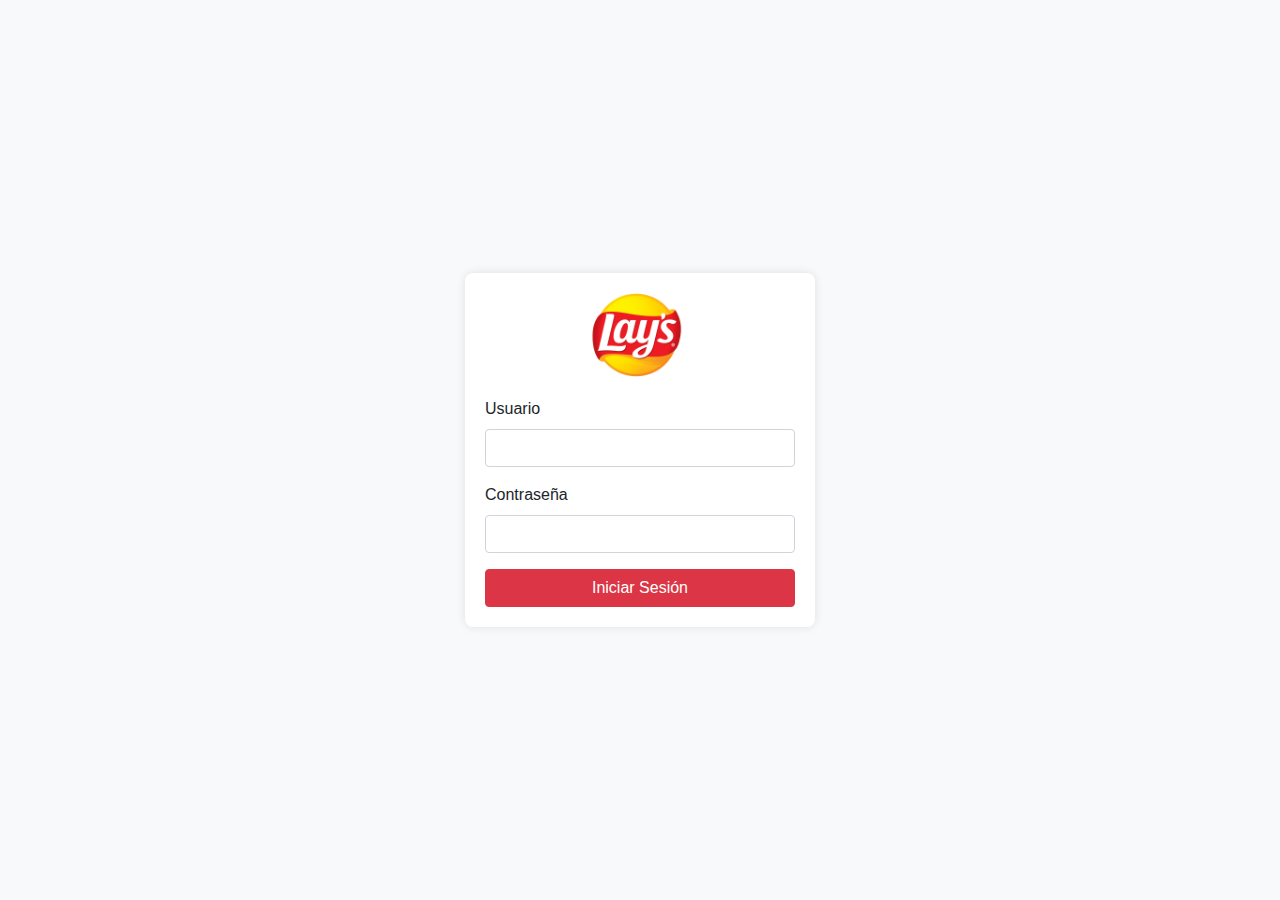
<file: index.html>
<!DOCTYPE html>
<html lang="es">
<head>
    <meta charset="UTF-8">
    <meta name="viewport" content="width=device-width, initial-scale=1.0">
    <title>Inicio de Sesión</title>
    <link href="https://stackpath.bootstrapcdn.com/bootstrap/4.5.2/css/bootstrap.min.css" rel="stylesheet">
    <link rel="stylesheet" href="styles.css">
</head>
<body>
    <div class="container">
        <div class="row justify-content-center align-items-center min-vh-100">
            <div class="col-12 col-md-6 col-lg-4">
                <div class="login-container">
                    <div class="text-center">
                        <img src="logo.png" alt="Logo" class="logo">
                    </div>
                    <form id="login-form">
                        <div class="form-group">
                            <label for="username">Usuario</label>
                            <input type="text" class="form-control" id="username" required>
                        </div>
                        <div class="form-group">
                            <label for="password">Contraseña</label>
                            <input type="password" class="form-control" id="password" required>
                        </div>
                        <button type="submit" class="btn btn-danger btn-block">Iniciar Sesión</button>
                        <div id="error-message" class="alert alert-danger mt-3" style="display: none;">
                            Usuario o contraseña incorrectos. Intente nuevamente.
                        </div>
                    </form>
                </div>
            </div>
        </div>
    </div>

    <script src="https://code.jquery.com/jquery-3.5.1.min.js"></script>
    <script src="script.js"></script>
</body>
</html>
</file>
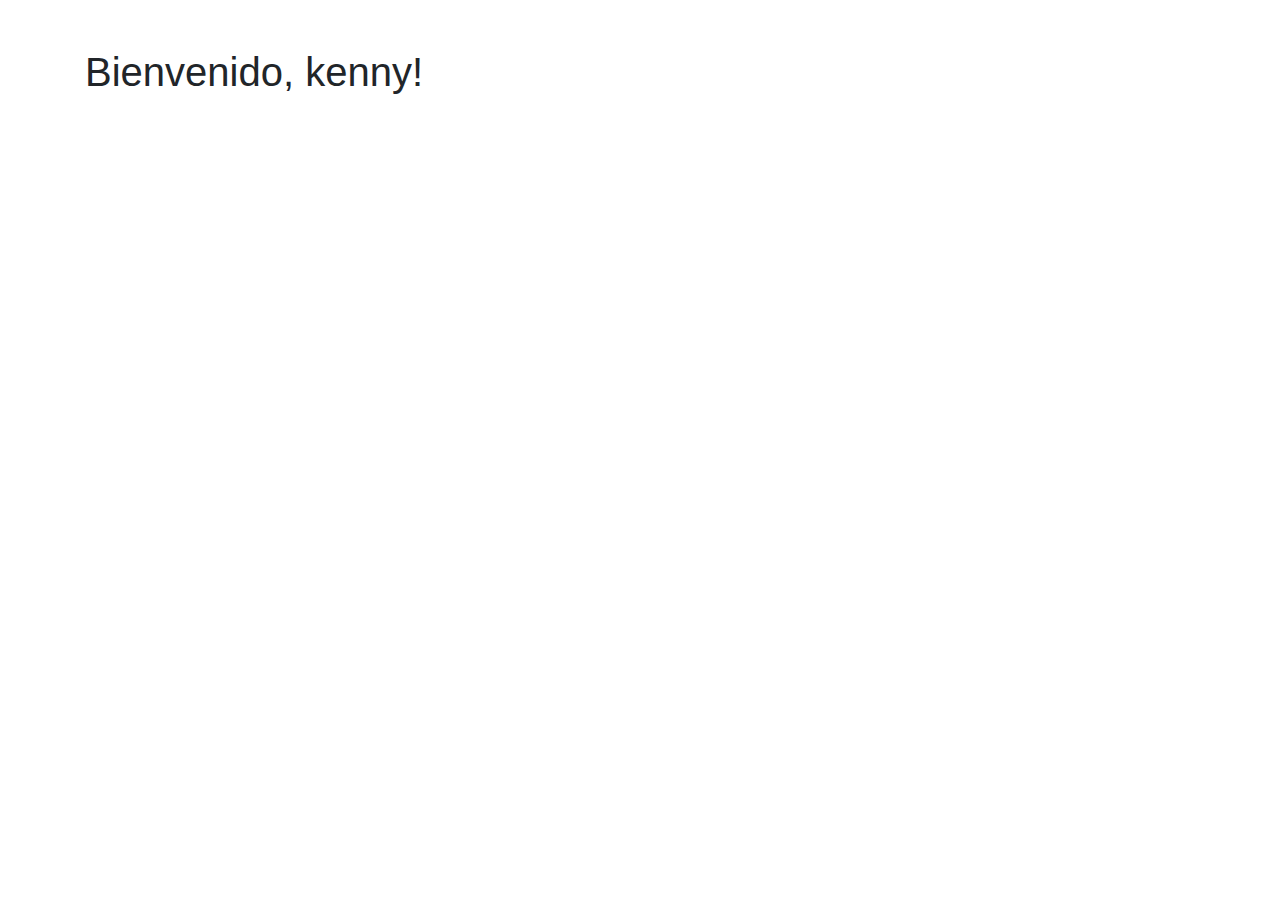
<file: principal.html>
<!DOCTYPE html>
<html lang="es">
<head>
    <meta charset="UTF-8">
    <meta name="viewport" content="width=device-width, initial-scale=1.0">
    <title>Página Principal</title>
    <link href="https://stackpath.bootstrapcdn.com/bootstrap/4.5.2/css/bootstrap.min.css" rel="stylesheet">
</head>
<body>
    <div class="container">
        <h1 class="mt-5">Bienvenido, kenny!</h1>
    </div>
</body>
</html>
</file>
<file: styles.css>
body {
  background-color: #f8f9fa;
  height: 100vh;
  margin: 0;
  display: flex;
  align-items: center;
  justify-content: center;
}

.login-container {
  max-width: 380px;
  width: 100%;
  padding: 20px;
  box-shadow: 0 0 10px rgba(0, 0, 0, 0.1);
  background-color: #fff;
  border-radius: 8px;
}

.logo {
  max-width: 150px;
  margin-bottom: 20px;
}
</file>
